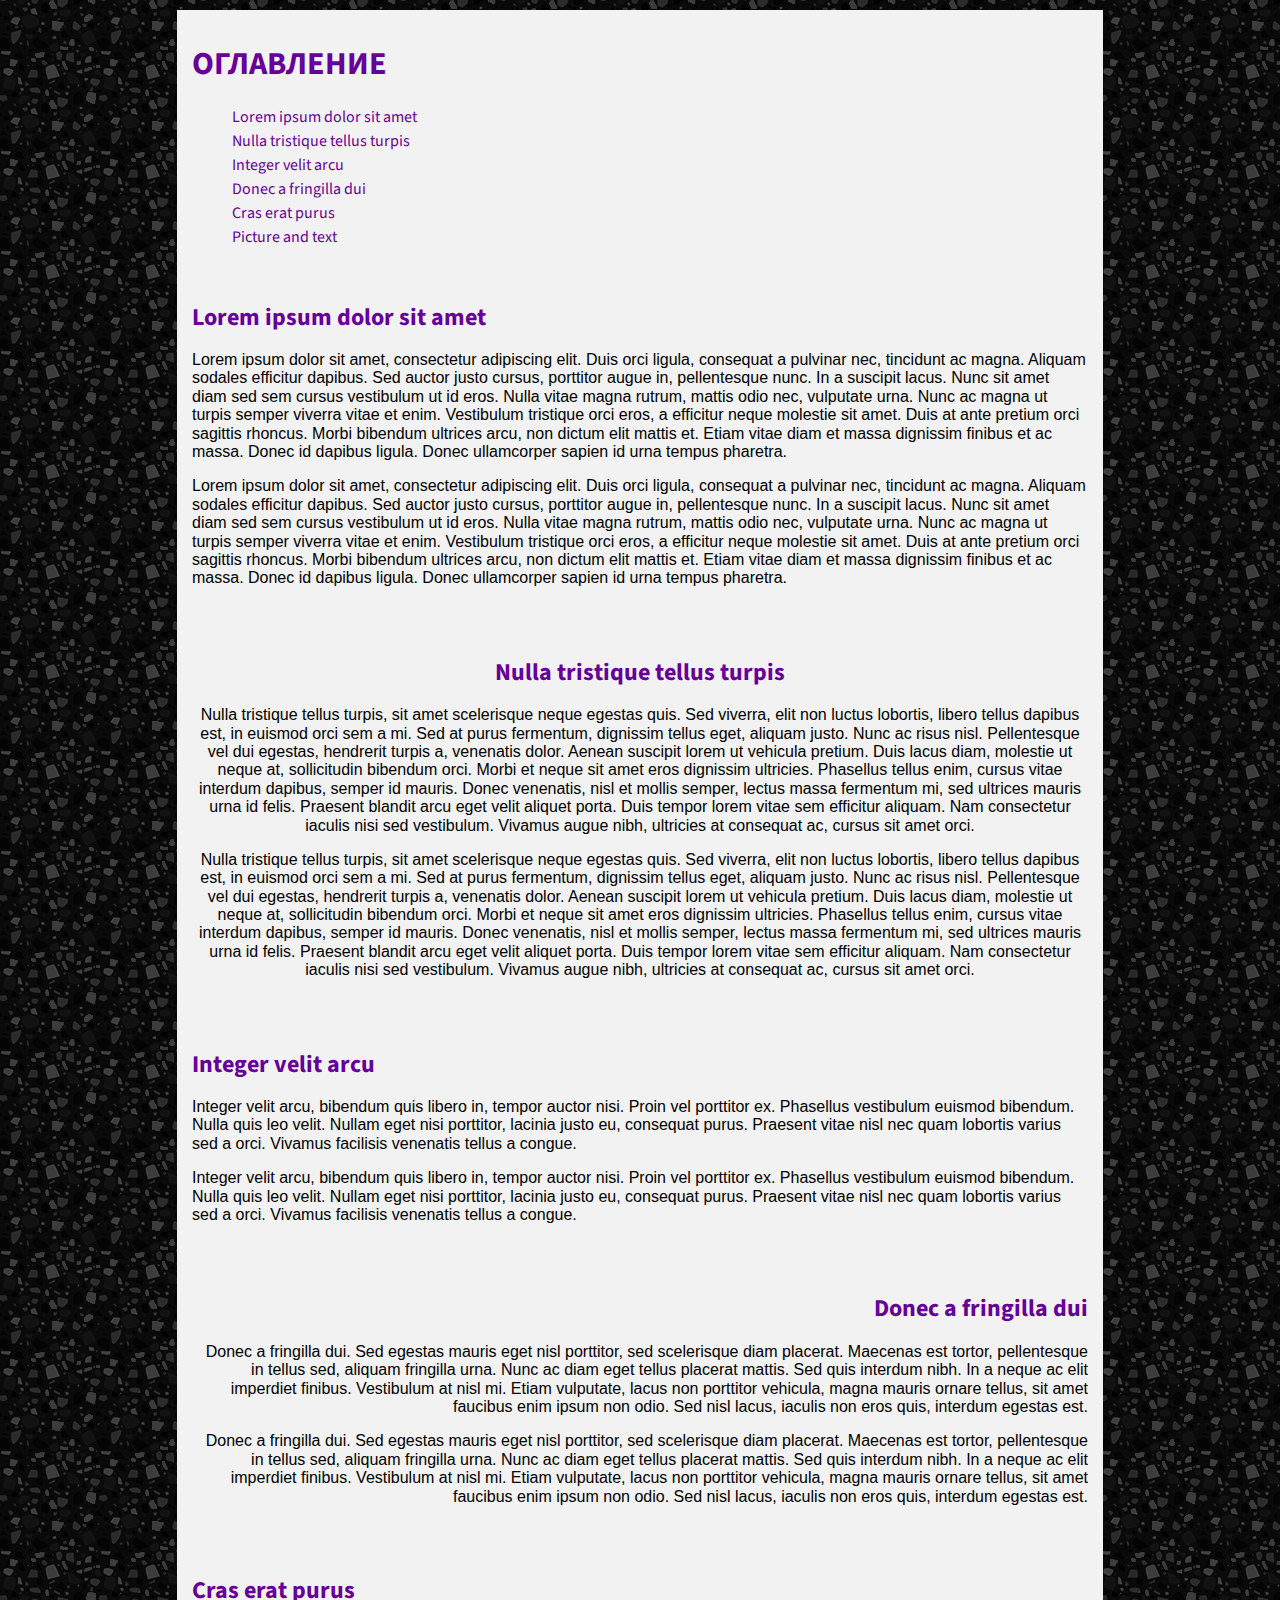
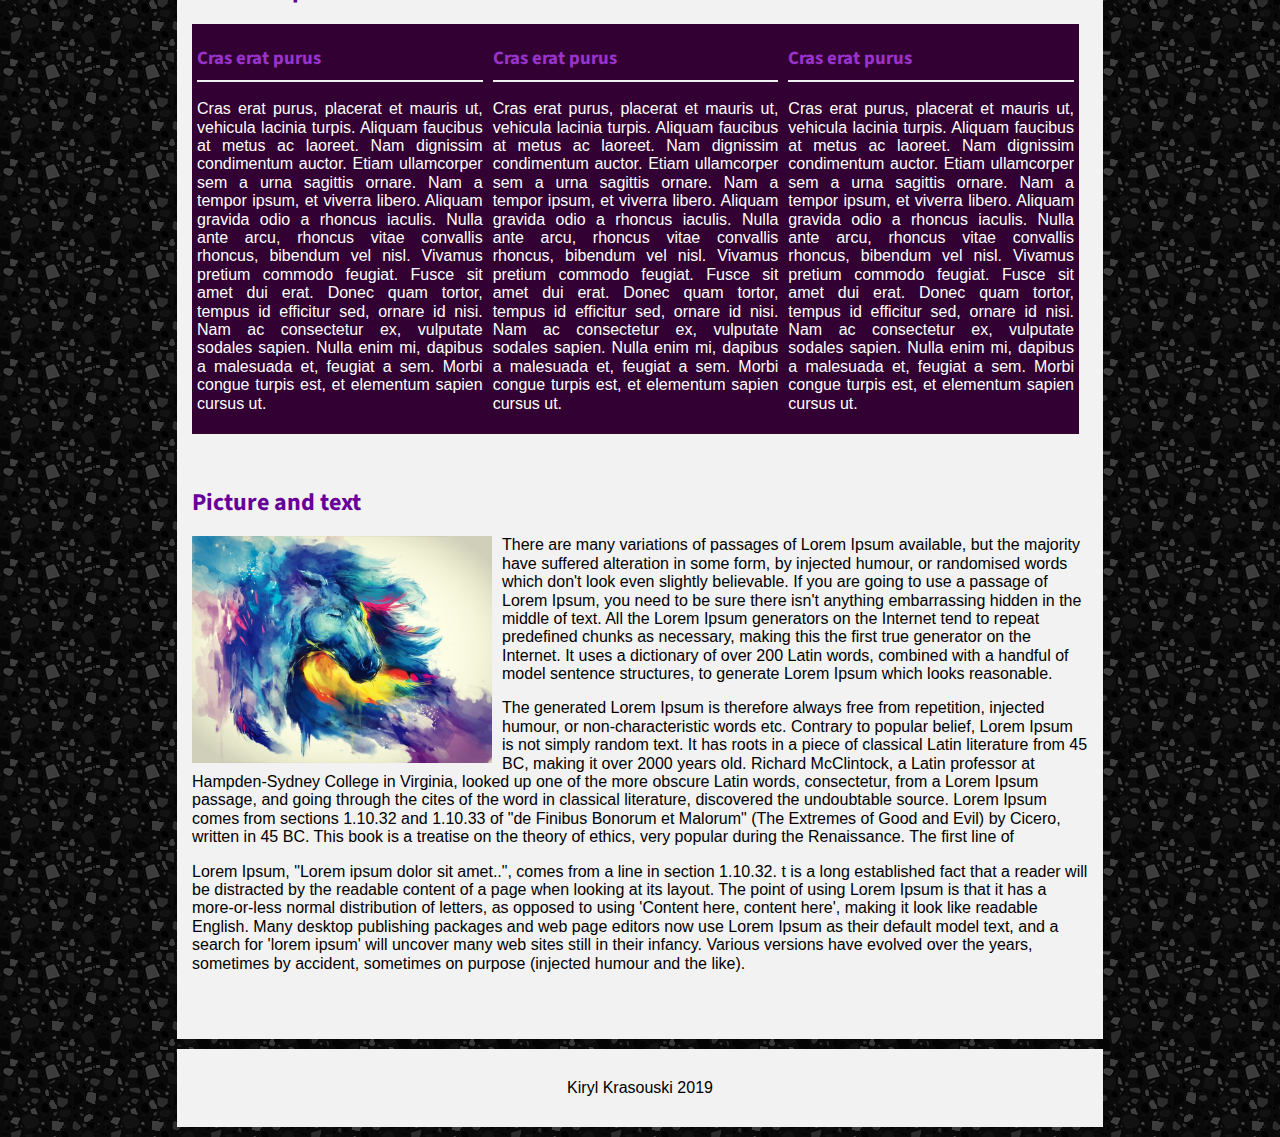
<file: index.html>
<!DOCTYPE html>
<html>
    <head>
        <title>Домшнее задание Epam</title>
        <meta name="description" content="Домшанее задание с якорями">
        <link rel="stylesheet" href="css/style.css">
          <link rel="stylesheet" href="css/normalize.css">
          <link href="https://fonts.googleapis.com/css?family=Source+Sans+Pro" rel="stylesheet">
    </head>
    <body>
      <div class="container">
       <header>
           <h1>Оглавление</h1>
           <nav>
               <ul>
                    <li><a href="#lorem">Lorem ipsum dolor sit amet</a></li>
                    <li><a href="#nulla">Nulla tristique tellus turpis</a></li>
                    <li><a href="#integer">Integer velit arcu</a></li>
                    <li><a href="#donec">Donec a fringilla dui</a></li>
                    <li><a href="#cras">Cras erat purus</a></li> 
                    <li><a href="#picandtext">Picture and text </a></li>
                   
               </ul>
           </nav>
       </header>
       <main>
       <section id="lorem">
    <h2>Lorem ipsum dolor sit amet</h2>     
<p>Lorem ipsum dolor sit amet, consectetur adipiscing elit. Duis orci ligula, consequat a pulvinar nec, tincidunt ac magna. Aliquam sodales efficitur dapibus. Sed auctor justo cursus, porttitor augue in, pellentesque nunc. In a suscipit lacus. Nunc sit amet diam sed sem cursus vestibulum ut id eros. Nulla vitae magna rutrum, mattis odio nec, vulputate urna. Nunc ac magna ut turpis semper viverra vitae et enim. Vestibulum tristique orci eros, a efficitur neque molestie sit amet. Duis at ante pretium orci sagittis rhoncus. Morbi bibendum ultrices arcu, non dictum elit mattis et. Etiam vitae diam et massa dignissim finibus et ac massa. Donec id dapibus ligula. Donec ullamcorper sapien id urna tempus pharetra.</p>
<p>Lorem ipsum dolor sit amet, consectetur adipiscing elit. Duis orci ligula, consequat a pulvinar nec, tincidunt ac magna. Aliquam sodales efficitur dapibus. Sed auctor justo cursus, porttitor augue in, pellentesque nunc. In a suscipit lacus. Nunc sit amet diam sed sem cursus vestibulum ut id eros. Nulla vitae magna rutrum, mattis odio nec, vulputate urna. Nunc ac magna ut turpis semper viverra vitae et enim. Vestibulum tristique orci eros, a efficitur neque molestie sit amet. Duis at ante pretium orci sagittis rhoncus. Morbi bibendum ultrices arcu, non dictum elit mattis et. Etiam vitae diam et massa dignissim finibus et ac massa. Donec id dapibus ligula. Donec ullamcorper sapien id urna tempus pharetra.</p>     
     
      </section>
     <section id="nulla" class="center"class="center">
    <h2>Nulla tristique tellus turpis</h2>
<p>Nulla tristique tellus turpis, sit amet scelerisque neque egestas quis. Sed viverra, elit non luctus lobortis, libero tellus dapibus est, in euismod orci sem a mi. Sed at purus fermentum, dignissim tellus eget, aliquam justo. Nunc ac risus nisl. Pellentesque vel dui egestas, hendrerit turpis a, venenatis dolor. Aenean suscipit lorem ut vehicula pretium. Duis lacus diam, molestie ut neque at, sollicitudin bibendum orci. Morbi et neque sit amet eros dignissim ultricies. Phasellus tellus enim, cursus vitae interdum dapibus, semper id mauris. Donec venenatis, nisl et mollis semper, lectus massa fermentum mi, sed ultrices mauris urna id felis. Praesent blandit arcu eget velit aliquet porta. Duis tempor lorem vitae sem efficitur aliquam. Nam consectetur iaculis nisi sed vestibulum. Vivamus augue nibh, ultricies at consequat ac, cursus sit amet orci.</p>
<p>Nulla tristique tellus turpis, sit amet scelerisque neque egestas quis. Sed viverra, elit non luctus lobortis, libero tellus dapibus est, in euismod orci sem a mi. Sed at purus fermentum, dignissim tellus eget, aliquam justo. Nunc ac risus nisl. Pellentesque vel dui egestas, hendrerit turpis a, venenatis dolor. Aenean suscipit lorem ut vehicula pretium. Duis lacus diam, molestie ut neque at, sollicitudin bibendum orci. Morbi et neque sit amet eros dignissim ultricies. Phasellus tellus enim, cursus vitae interdum dapibus, semper id mauris. Donec venenatis, nisl et mollis semper, lectus massa fermentum mi, sed ultrices mauris urna id felis. Praesent blandit arcu eget velit aliquet porta. Duis tempor lorem vitae sem efficitur aliquam. Nam consectetur iaculis nisi sed vestibulum. Vivamus augue nibh, ultricies at consequat ac, cursus sit amet orci.</p>
     </section>
     <section id="integer" >
    <h2>Integer velit arcu</h2>
<p>Integer velit arcu, bibendum quis libero in, tempor auctor nisi. Proin vel porttitor ex. Phasellus vestibulum euismod bibendum. Nulla quis leo velit. Nullam eget nisi porttitor, lacinia justo eu, consequat purus. Praesent vitae nisl nec quam lobortis varius sed a orci. Vivamus facilisis venenatis tellus a congue.</p>
<p>Integer velit arcu, bibendum quis libero in, tempor auctor nisi. Proin vel porttitor ex. Phasellus vestibulum euismod bibendum. Nulla quis leo velit. Nullam eget nisi porttitor, lacinia justo eu, consequat purus. Praesent vitae nisl nec quam lobortis varius sed a orci. Vivamus facilisis venenatis tellus a congue.</p>
     </section>
     <section id="donec" class="right">
    <h2>Donec a fringilla dui</h2>
<p>Donec a fringilla dui. Sed egestas mauris eget nisl porttitor, sed scelerisque diam placerat. Maecenas est tortor, pellentesque in tellus sed, aliquam fringilla urna. Nunc ac diam eget tellus placerat mattis. Sed quis interdum nibh. In a neque ac elit imperdiet finibus. Vestibulum at nisl mi. Etiam vulputate, lacus non porttitor vehicula, magna mauris ornare tellus, sit amet faucibus enim ipsum non odio. Sed nisl lacus, iaculis non eros quis, interdum egestas est.</p>
<p>Donec a fringilla dui. Sed egestas mauris eget nisl porttitor, sed scelerisque diam placerat. Maecenas est tortor, pellentesque in tellus sed, aliquam fringilla urna. Nunc ac diam eget tellus placerat mattis. Sed quis interdum nibh. In a neque ac elit imperdiet finibus. Vestibulum at nisl mi. Etiam vulputate, lacus non porttitor vehicula, magna mauris ornare tellus, sit amet faucibus enim ipsum non odio. Sed nisl lacus, iaculis non eros quis, interdum egestas est.</p>
     </section>
     <section id="cras">
    <h2>Cras erat purus</h2>
<div class="blocks">
<h3>Cras erat purus</h3>
<p>Cras erat purus, placerat et mauris ut, vehicula lacinia turpis. Aliquam faucibus at metus ac laoreet. Nam dignissim condimentum auctor. Etiam ullamcorper sem a urna sagittis ornare. Nam a tempor ipsum, et viverra libero. Aliquam gravida odio a rhoncus iaculis. Nulla ante arcu, rhoncus vitae convallis rhoncus, bibendum vel nisl. Vivamus pretium commodo feugiat. Fusce sit amet dui erat. Donec quam tortor, tempus id efficitur sed, ornare id nisi. Nam ac consectetur ex, vulputate sodales sapien. Nulla enim mi, dapibus a malesuada et, feugiat a sem. Morbi congue turpis est, et elementum sapien cursus ut.</p>
</div>
<div class="blocks">
<h3>Cras erat purus</h3>
<p>Cras erat purus, placerat et mauris ut, vehicula lacinia turpis. Aliquam faucibus at metus ac laoreet. Nam dignissim condimentum auctor. Etiam ullamcorper sem a urna sagittis ornare. Nam a tempor ipsum, et viverra libero. Aliquam gravida odio a rhoncus iaculis. Nulla ante arcu, rhoncus vitae convallis rhoncus, bibendum vel nisl. Vivamus pretium commodo feugiat. Fusce sit amet dui erat. Donec quam tortor, tempus id efficitur sed, ornare id nisi. Nam ac consectetur ex, vulputate sodales sapien. Nulla enim mi, dapibus a malesuada et, feugiat a sem. Morbi congue turpis est, et elementum sapien cursus ut.</p>
</div>
<div class="blocks">
<h3>Cras erat purus</h3>
<p>Cras erat purus, placerat et mauris ut, vehicula lacinia turpis. Aliquam faucibus at metus ac laoreet. Nam dignissim condimentum auctor. Etiam ullamcorper sem a urna sagittis ornare. Nam a tempor ipsum, et viverra libero. Aliquam gravida odio a rhoncus iaculis. Nulla ante arcu, rhoncus vitae convallis rhoncus, bibendum vel nisl. Vivamus pretium commodo feugiat. Fusce sit amet dui erat. Donec quam tortor, tempus id efficitur sed, ornare id nisi. Nam ac consectetur ex, vulputate sodales sapien. Nulla enim mi, dapibus a malesuada et, feugiat a sem. Morbi congue turpis est, et elementum sapien cursus ut.</p>
</div>
     </section>
<section id="picandtext">
      <h2>Picture and text</h2>
      <img src="img/picture.jpg" alt="colored horse">
<p>There are many variations of passages of Lorem Ipsum available, but the majority have suffered alteration in some form, by injected humour, or randomised words which don't look even slightly believable. If you are going to use a passage of Lorem Ipsum, you need to be sure there isn't anything embarrassing hidden in the middle of text. All the Lorem Ipsum generators on the Internet tend to repeat predefined chunks as necessary, making this the first true generator on the Internet. It uses a dictionary of over 200 Latin words, combined with a handful of model sentence structures, to generate Lorem Ipsum which looks reasonable.</p>
<p> The generated Lorem Ipsum is therefore always free from repetition, injected humour, or non-characteristic words etc. Contrary to popular belief, Lorem Ipsum is not simply random text. It has roots in a piece of classical Latin literature from 45 BC, making it over 2000 years old. Richard McClintock, a Latin professor at Hampden-Sydney College in Virginia, looked up one of the more obscure Latin words, consectetur, from a Lorem Ipsum passage, and going through the cites of the word in classical literature, discovered the undoubtable source. Lorem Ipsum comes from sections 1.10.32 and 1.10.33 of "de Finibus Bonorum et Malorum" (The Extremes of Good and Evil) by Cicero, written in 45 BC. This book is a treatise on the theory of ethics, very popular during the Renaissance. The first line of <p>Lorem Ipsum, "Lorem ipsum dolor sit amet..", comes from a line in section 1.10.32.
t is a long established fact that a reader will be distracted by the readable content of a page when looking at its layout. The point of using Lorem Ipsum is that it has a more-or-less normal distribution of letters, as opposed to using 'Content here, content here', making it look like readable English. Many desktop publishing packages and web page editors now use Lorem Ipsum as their default model text, and a search for 'lorem ipsum' will uncover many web sites still in their infancy. Various versions have evolved over the years, sometimes by accident, sometimes on purpose (injected humour and the like).</p>
</section>
       </main>
        </div>
        <div class="container">
       <footer>
           <div class="copyright">Kiryl Krasouski 2019</div>
       </footer>
       </div>
    </body>
</html>
</file>
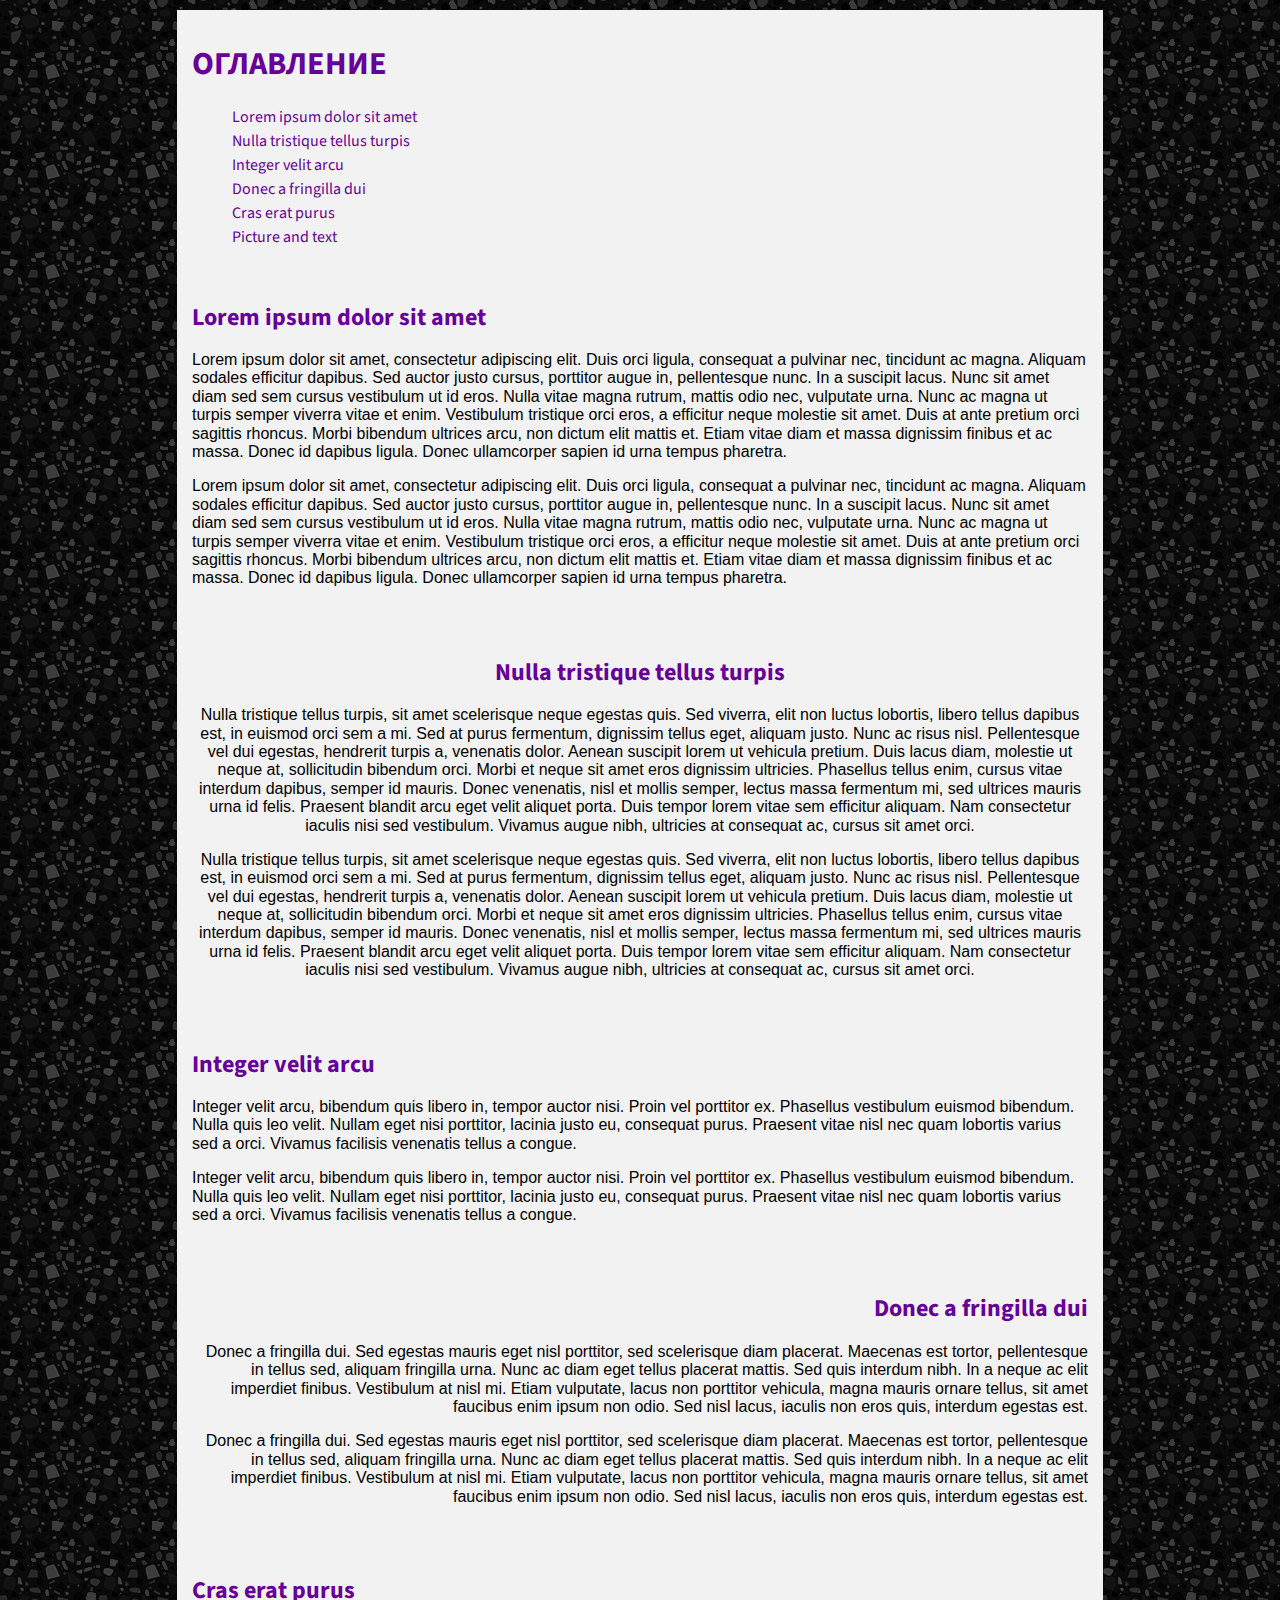
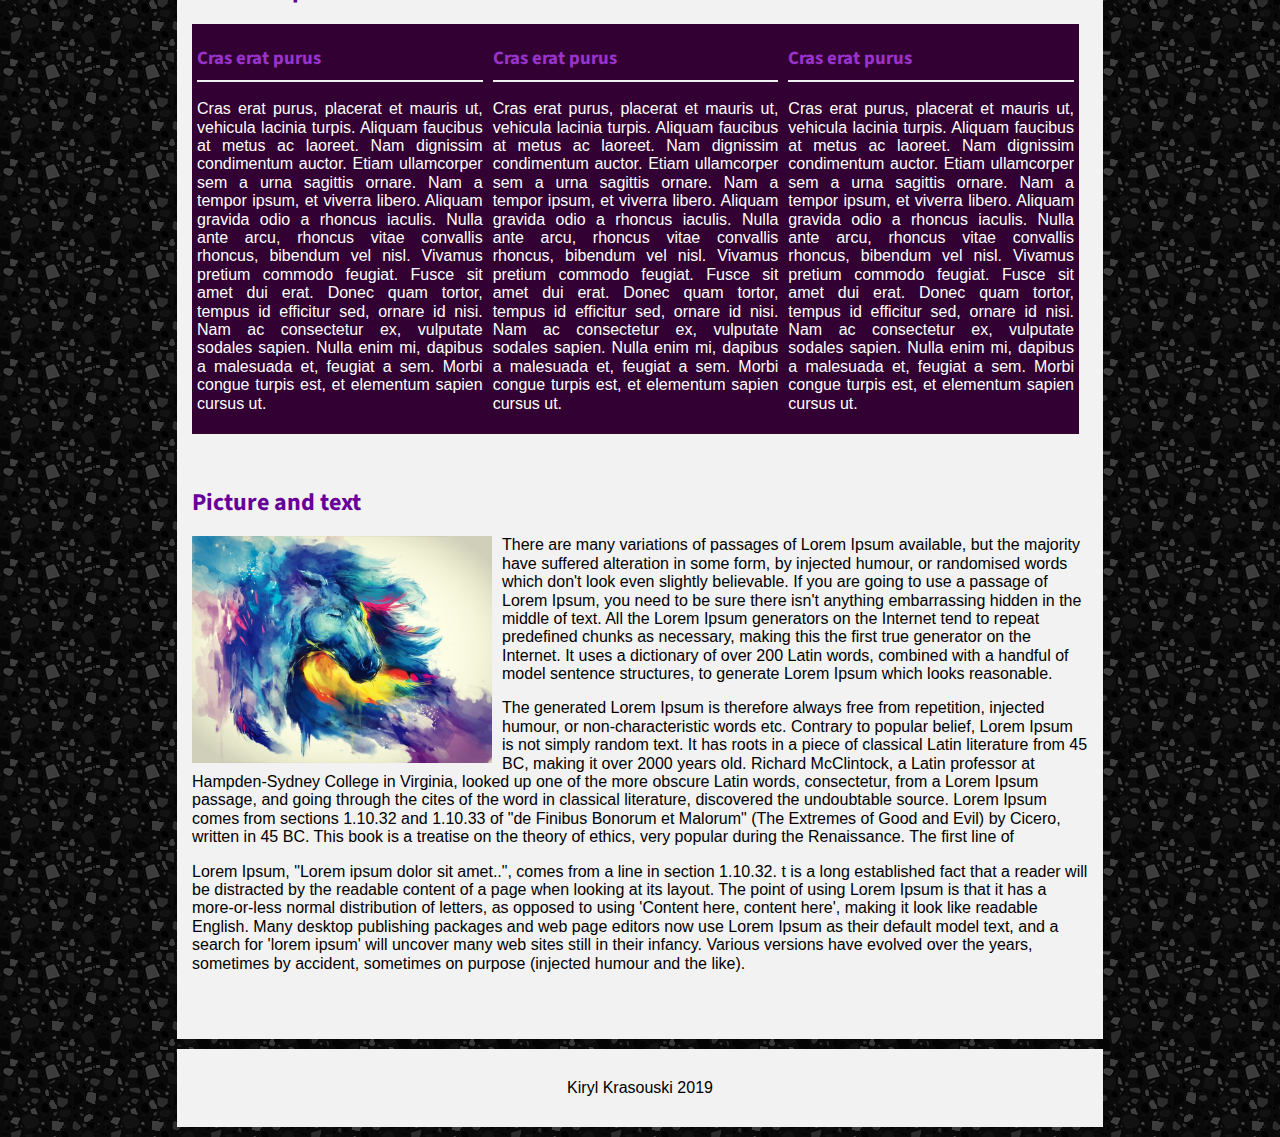
<file: task1/index.html>
<!DOCTYPE html>
<html>
<head>
    <title>Домшнее задание Epam</title>
    <meta name="description" content="Домшанее задание с якорями">
    <link rel="stylesheet" href="css/style.css">
    <link rel="stylesheet" href="css/normalize.css">
    <link href="https://fonts.googleapis.com/css?family=Source+Sans+Pro" rel="stylesheet">
</head>
<body>
    <div class="container">
        <header>
            <h1>Оглавление</h1>
            <nav>
                <ul>
                    <li><a href="#lorem">Lorem ipsum dolor sit amet</a></li>
                    <li><a href="#nulla">Nulla tristique tellus turpis</a></li>
                    <li><a href="#integer">Integer velit arcu</a></li>
                    <li><a href="#donec">Donec a fringilla dui</a></li>
                    <li><a href="#cras">Cras erat purus</a></li>
                    <li><a href="#picandtext">Picture and text </a></li>
                </ul>
            </nav>
        </header>
        <main>
            <section id="lorem">
                <h2>Lorem ipsum dolor sit amet</h2>
                <p>Lorem ipsum dolor sit amet, consectetur adipiscing elit. Duis orci ligula, consequat a pulvinar nec, tincidunt ac magna. Aliquam sodales efficitur dapibus. Sed auctor justo cursus, porttitor augue in, pellentesque nunc. In a suscipit lacus. Nunc sit amet diam sed sem cursus vestibulum ut id eros. Nulla vitae magna rutrum, mattis odio nec, vulputate urna. Nunc ac magna ut turpis semper viverra vitae et enim. Vestibulum tristique orci eros, a efficitur neque molestie sit amet. Duis at ante pretium orci sagittis rhoncus. Morbi bibendum ultrices arcu, non dictum elit mattis et. Etiam vitae diam et massa dignissim finibus et ac massa. Donec id dapibus ligula. Donec ullamcorper sapien id urna tempus pharetra.</p>
                <p>Lorem ipsum dolor sit amet, consectetur adipiscing elit. Duis orci ligula, consequat a pulvinar nec, tincidunt ac magna. Aliquam sodales efficitur dapibus. Sed auctor justo cursus, porttitor augue in, pellentesque nunc. In a suscipit lacus. Nunc sit amet diam sed sem cursus vestibulum ut id eros. Nulla vitae magna rutrum, mattis odio nec, vulputate urna. Nunc ac magna ut turpis semper viverra vitae et enim. Vestibulum tristique orci eros, a efficitur neque molestie sit amet. Duis at ante pretium orci sagittis rhoncus. Morbi bibendum ultrices arcu, non dictum elit mattis et. Etiam vitae diam et massa dignissim finibus et ac massa. Donec id dapibus ligula. Donec ullamcorper sapien id urna tempus pharetra.</p>
            </section>
            <section id="nulla" class="center" class="center">
                <h2>Nulla tristique tellus turpis</h2>
                <p>Nulla tristique tellus turpis, sit amet scelerisque neque egestas quis. Sed viverra, elit non luctus lobortis, libero tellus dapibus est, in euismod orci sem a mi. Sed at purus fermentum, dignissim tellus eget, aliquam justo. Nunc ac risus nisl. Pellentesque vel dui egestas, hendrerit turpis a, venenatis dolor. Aenean suscipit lorem ut vehicula pretium. Duis lacus diam, molestie ut neque at, sollicitudin bibendum orci. Morbi et neque sit amet eros dignissim ultricies. Phasellus tellus enim, cursus vitae interdum dapibus, semper id mauris. Donec venenatis, nisl et mollis semper, lectus massa fermentum mi, sed ultrices mauris urna id felis. Praesent blandit arcu eget velit aliquet porta. Duis tempor lorem vitae sem efficitur aliquam. Nam consectetur iaculis nisi sed vestibulum. Vivamus augue nibh, ultricies at consequat ac, cursus sit amet orci.</p>
                <p>Nulla tristique tellus turpis, sit amet scelerisque neque egestas quis. Sed viverra, elit non luctus lobortis, libero tellus dapibus est, in euismod orci sem a mi. Sed at purus fermentum, dignissim tellus eget, aliquam justo. Nunc ac risus nisl. Pellentesque vel dui egestas, hendrerit turpis a, venenatis dolor. Aenean suscipit lorem ut vehicula pretium. Duis lacus diam, molestie ut neque at, sollicitudin bibendum orci. Morbi et neque sit amet eros dignissim ultricies. Phasellus tellus enim, cursus vitae interdum dapibus, semper id mauris. Donec venenatis, nisl et mollis semper, lectus massa fermentum mi, sed ultrices mauris urna id felis. Praesent blandit arcu eget velit aliquet porta. Duis tempor lorem vitae sem efficitur aliquam. Nam consectetur iaculis nisi sed vestibulum. Vivamus augue nibh, ultricies at consequat ac, cursus sit amet orci.</p>
            </section>
            <section id="integer">
                <h2>Integer velit arcu</h2>
                <p>Integer velit arcu, bibendum quis libero in, tempor auctor nisi. Proin vel porttitor ex. Phasellus vestibulum euismod bibendum. Nulla quis leo velit. Nullam eget nisi porttitor, lacinia justo eu, consequat purus. Praesent vitae nisl nec quam lobortis varius sed a orci. Vivamus facilisis venenatis tellus a congue.</p>
                <p>Integer velit arcu, bibendum quis libero in, tempor auctor nisi. Proin vel porttitor ex. Phasellus vestibulum euismod bibendum. Nulla quis leo velit. Nullam eget nisi porttitor, lacinia justo eu, consequat purus. Praesent vitae nisl nec quam lobortis varius sed a orci. Vivamus facilisis venenatis tellus a congue.</p>
            </section>
            <section id="donec" class="right">
                <h2>Donec a fringilla dui</h2>
                <p>Donec a fringilla dui. Sed egestas mauris eget nisl porttitor, sed scelerisque diam placerat. Maecenas est tortor, pellentesque in tellus sed, aliquam fringilla urna. Nunc ac diam eget tellus placerat mattis. Sed quis interdum nibh. In a neque ac elit imperdiet finibus. Vestibulum at nisl mi. Etiam vulputate, lacus non porttitor vehicula, magna mauris ornare tellus, sit amet faucibus enim ipsum non odio. Sed nisl lacus, iaculis non eros quis, interdum egestas est.</p>
                <p>Donec a fringilla dui. Sed egestas mauris eget nisl porttitor, sed scelerisque diam placerat. Maecenas est tortor, pellentesque in tellus sed, aliquam fringilla urna. Nunc ac diam eget tellus placerat mattis. Sed quis interdum nibh. In a neque ac elit imperdiet finibus. Vestibulum at nisl mi. Etiam vulputate, lacus non porttitor vehicula, magna mauris ornare tellus, sit amet faucibus enim ipsum non odio. Sed nisl lacus, iaculis non eros quis, interdum egestas est.</p>
            </section>
            <section id="cras">
                <h2>Cras erat purus</h2>
                <div class="blocks">
                    <h3>Cras erat purus</h3>
                    <p>Cras erat purus, placerat et mauris ut, vehicula lacinia turpis. Aliquam faucibus at metus ac laoreet. Nam dignissim condimentum auctor. Etiam ullamcorper sem a urna sagittis ornare. Nam a tempor ipsum, et viverra libero. Aliquam gravida odio a rhoncus iaculis. Nulla ante arcu, rhoncus vitae convallis rhoncus, bibendum vel nisl. Vivamus pretium commodo feugiat. Fusce sit amet dui erat. Donec quam tortor, tempus id efficitur sed, ornare id nisi. Nam ac consectetur ex, vulputate sodales sapien. Nulla enim mi, dapibus a malesuada et, feugiat a sem. Morbi congue turpis est, et elementum sapien cursus ut.</p>
                </div>
                <div class="blocks">
                    <h3>Cras erat purus</h3>
                    <p>Cras erat purus, placerat et mauris ut, vehicula lacinia turpis. Aliquam faucibus at metus ac laoreet. Nam dignissim condimentum auctor. Etiam ullamcorper sem a urna sagittis ornare. Nam a tempor ipsum, et viverra libero. Aliquam gravida odio a rhoncus iaculis. Nulla ante arcu, rhoncus vitae convallis rhoncus, bibendum vel nisl. Vivamus pretium commodo feugiat. Fusce sit amet dui erat. Donec quam tortor, tempus id efficitur sed, ornare id nisi. Nam ac consectetur ex, vulputate sodales sapien. Nulla enim mi, dapibus a malesuada et, feugiat a sem. Morbi congue turpis est, et elementum sapien cursus ut.</p>
                </div>
                <div class="blocks">
                    <h3>Cras erat purus</h3>
                    <p>Cras erat purus, placerat et mauris ut, vehicula lacinia turpis. Aliquam faucibus at metus ac laoreet. Nam dignissim condimentum auctor. Etiam ullamcorper sem a urna sagittis ornare. Nam a tempor ipsum, et viverra libero. Aliquam gravida odio a rhoncus iaculis. Nulla ante arcu, rhoncus vitae convallis rhoncus, bibendum vel nisl. Vivamus pretium commodo feugiat. Fusce sit amet dui erat. Donec quam tortor, tempus id efficitur sed, ornare id nisi. Nam ac consectetur ex, vulputate sodales sapien. Nulla enim mi, dapibus a malesuada et, feugiat a sem. Morbi congue turpis est, et elementum sapien cursus ut.</p>
                </div>
            </section>
            <section id="picandtext">
                <h2>Picture and text</h2>
                <img src="img/picture.jpg" alt="colored horse">
                <p>There are many variations of passages of Lorem Ipsum available, but the majority have suffered alteration in some form, by injected humour, or randomised words which don't look even slightly believable. If you are going to use a passage of Lorem Ipsum, you need to be sure there isn't anything embarrassing hidden in the middle of text. All the Lorem Ipsum generators on the Internet tend to repeat predefined chunks as necessary, making this the first true generator on the Internet. It uses a dictionary of over 200 Latin words, combined with a handful of model sentence structures, to generate Lorem Ipsum which looks reasonable.</p>
                <p> The generated Lorem Ipsum is therefore always free from repetition, injected humour, or non-characteristic words etc. Contrary to popular belief, Lorem Ipsum is not simply random text. It has roots in a piece of classical Latin literature from 45 BC, making it over 2000 years old. Richard McClintock, a Latin professor at Hampden-Sydney College in Virginia, looked up one of the more obscure Latin words, consectetur, from a Lorem Ipsum passage, and going through the cites of the word in classical literature, discovered the undoubtable source. Lorem Ipsum comes from sections 1.10.32 and 1.10.33 of "de Finibus Bonorum et Malorum" (The Extremes of Good and Evil) by Cicero, written in 45 BC. This book is a treatise on the theory of ethics, very popular during the Renaissance. The first line of
                <p>Lorem Ipsum, "Lorem ipsum dolor sit amet..", comes from a line in section 1.10.32. t is a long established fact that a reader will be distracted by the readable content of a page when looking at its layout. The point of using Lorem Ipsum is that it has a more-or-less normal distribution of letters, as opposed to using 'Content here, content here', making it look like readable English. Many desktop publishing packages and web page editors now use Lorem Ipsum as their default model text, and a search for 'lorem ipsum' will uncover many web sites still in their infancy. Various versions have evolved over the years, sometimes by accident, sometimes on purpose (injected humour and the like).</p>
            </section>
        </main>
    </div>
    <div class="container">
        <footer>
            <div class="copyright">Kiryl Krasouski 2019</div>
        </footer>
    </div>
</body>
</html>
</file>
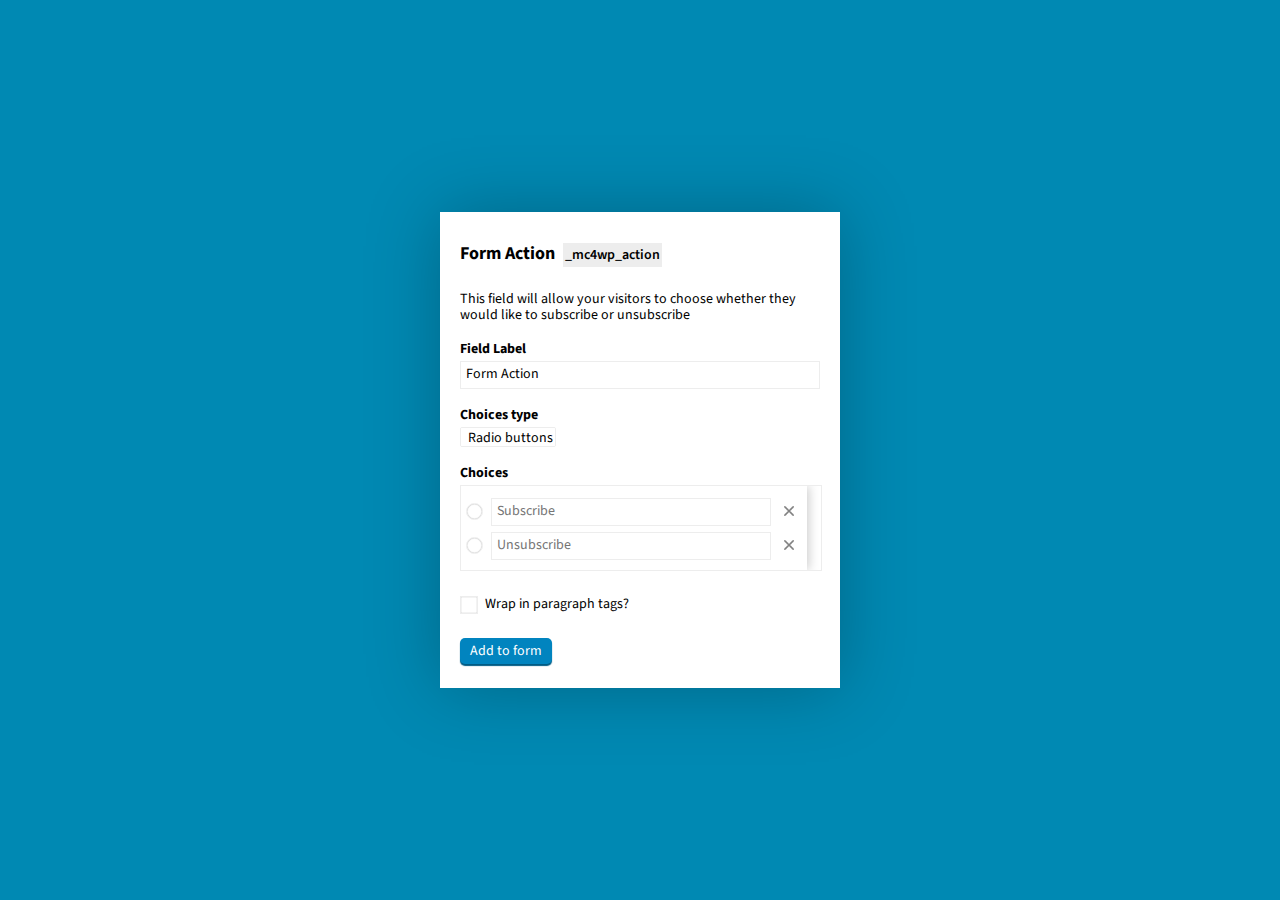
<file: task2/index.html>
<html>
<head>
    <title>Домшнее задание Epam - №2 Форма</title>
    <meta name="description" content="Домашнее задание с формой">
    <meta charset="utf-8">
    <link rel="stylesheet" href="css/normalize.css">
    <link rel="stylesheet" href="css/style.css">
    <link href="https://fonts.googleapis.com/css?family=Source+Sans+Pro" rel="stylesheet">
</head>
<body>
    <div class="container">
        <div class="form-wrap">
            <h1 class="formtitle">Form Action</h1> <span class="mc4wp">_mc4wp_action</span>
            <p>This field will allow your visitors to choose whether they would like to subscribe or unsubscribe</p>
            <form action="send.php">
                <h2 class="hlabel">Field Label</h2>
                <input type="text" required placeholder="Form Action" value="Form Action" class="action inputheight focused">
                <h2 class="hlabel">Choices type</h2>
                <select size="2" class="selectypebutton focused">
                   <option class="default-option">Radio buttons</option>
                    <option class="variety">Type 1</option>
                    <option class="variety">Type 2</option>
                    <option class="variety">Type 3</option>
                    <option class="variety">Type 4</option>
                </select>
                        <h2 class="hlabel">Choices</h2>
                        <div class="choiceoutline">
                            <div class="choicecontainer">
                                <div class="choice">
                                    <input type="radio" id="firstradio" name="Subscribe-UnSubscribe" class="choiceinput">
                                    <label for="firstradio" class="labels">
                                        <input type="text" required placeholder="Subscribe" class="inputtext inputheight focused">
                                    </label>
                                    <input type="reset" name="UnSubscribe" class="resetbutton" title="Background Image">
                                </div>
                                <div class="choice">
                                    <input type="radio" id="secondradio" name="Subscribe-UnSubscribe" class="choiceinput">
                                    <label for="secondradio" class="labels">
                                        <input type="text" required placeholder="Unsubscribe" class="inputtext inputheight focused">
                                    </label>
                                    <input type="reset" name="UnSubscribe" class="resetbutton">
                                </div>
                            </div>
                        </div>
                        <div class="checkbox">
                            <input type="checkbox" id="checkbox_wrap" class="incheck" name="Subscribe-UnSubscribe">
                            <label for="checkbox_wrap" class="checkbox_wraper">
                                <div class="wrapin">Wrap in paragraph tags?</div>
                            </label>
                        </div>
                        <label class="button">
                            <button type="submit" class="addbuttom">Add to form</button>
                        </label>
            </form>
        </div>
    </div>
</body>
</html>
</file>
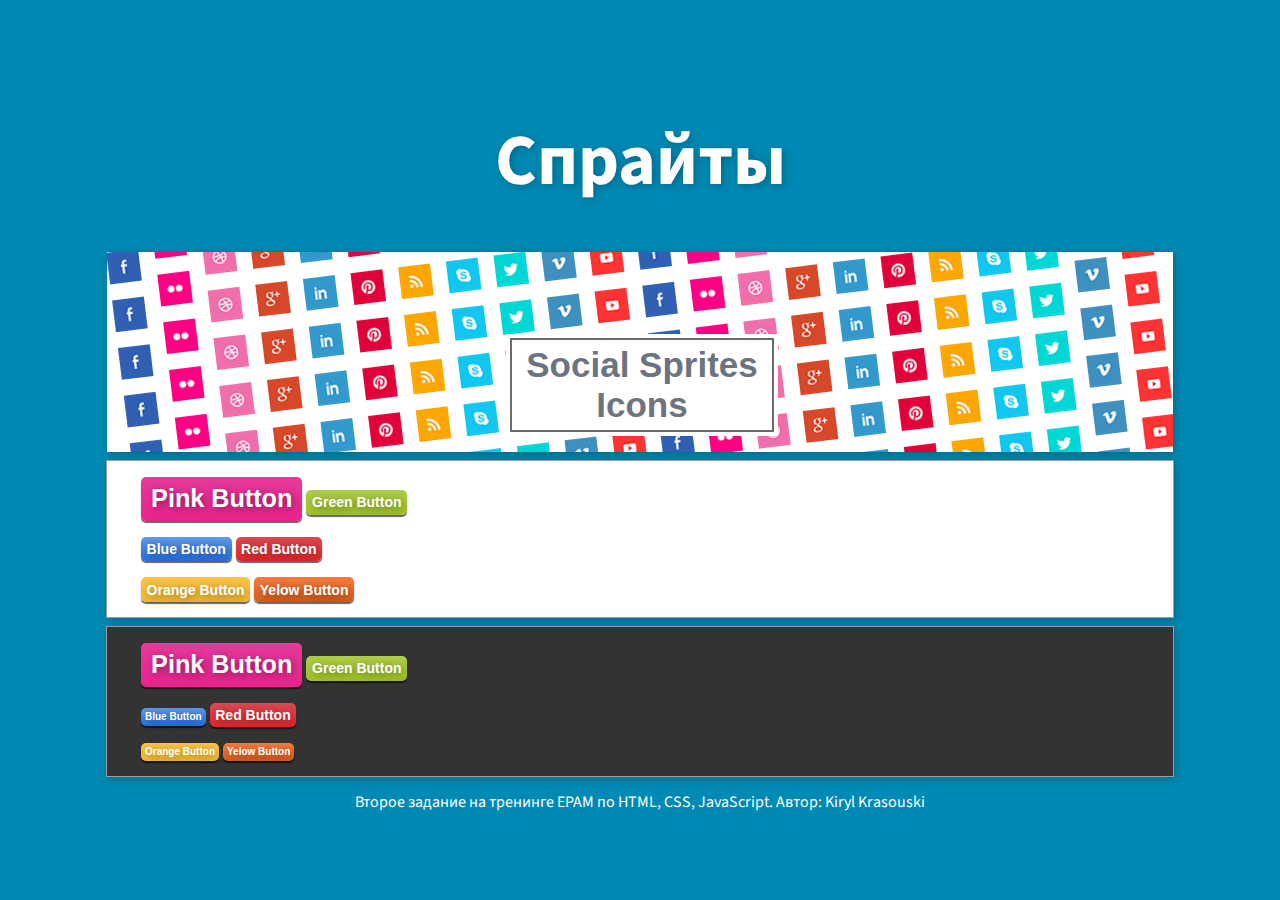
<file: task2/sprites.html>
<html>
<head>
    <title>Домшнее задание Epam - №2.2 Спрайты</title>
    <meta name="description" content="Домашнее задание спрайты">
    <meta charset="utf-8">
    <link rel="stylesheet" href="css/normalize.css">
    <link rel="stylesheet" href="css/style-sprites.css">
    <link href="font/MISTRAL.woff" rel="stylesheet">
    <link href="https://fonts.googleapis.com/css?family=Source+Sans+Pro" rel="stylesheet">
</head>
<body>
    <div class="container">
        <h1 class="htitle">Спрайты</h1>
        <div class="rotator">
            <div class="layer">
                <h2 class="blocktitle">Social Sprites Icons</h2>
            </div>
            <div class="grid">
                <a href="" class="facebook one sprite"></a>
                <a href="" class="point two sprite"></a>
                <a href="" class="world sprite"></a>
                <a href="" class="gplus sprite"></a>
                <a href="" class="in sprite"></a>
                <a href="" class="pinterest sprite"></a>
                <a href="" class="rss sprite"></a>
                <a href="" class="skype sprite"></a>
                <a href="" class="twitter sprite"></a>
                <a href="" class="vimeo sprite"></a>
                <a href="" class="youtube sprite"></a>
                <a href="" class="facebook sprite"></a>
                <a href="" class="point sprite"></a>
                <a href="" class="world sprite"></a>
                <a href="" class="gplus sprite"></a>
                <a href="" class="in sprite"></a>
                <a href="" class="pinterest sprite"></a>
                <a href="" class="rss sprite"></a>
                <a href="" class="skype sprite"></a>
                <a href="" class="twitter sprite"></a>
                <a href="" class="vimeo ten sprite"></a>
                <a href="" class="youtube elewen sprite"></a>
                <a href="" class="facebook one sprite"></a>
                <a href="" class="point two sprite"></a>
                <a href="" class="world sprite"></a>
                <a href="" class="gplus sprite"></a>
                <a href="" class="in sprite"></a>
                <a href="" class="pinterest sprite"></a>
                <a href="" class="rss sprite"></a>
                <a href="" class="skype sprite"></a>
                <a href="" class="twitter sprite"></a>
                <a href="" class="vimeo sprite"></a>
                <a href="" class="youtube sprite"></a>
                <a href="" class="facebook sprite"></a>
                <a href="" class="point sprite"></a>
                <a href="" class="world sprite"></a>
                <a href="" class="gplus sprite"></a>
                <a href="" class="in sprite"></a>
                <a href="" class="pinterest sprite"></a>
                <a href="" class="rss sprite"></a>
                <a href="" class="skype sprite"></a>
                <a href="" class="twitter sprite"></a>
                <a href="" class="vimeo ten sprite"></a>
                <a href="" class="youtube elewen sprite"></a>
                <a href="" class="facebook one sprite"></a>
                <a href="" class="point two sprite"></a>
                <a href="" class="world sprite"></a>
                <a href="" class="gplus sprite"></a>
                <a href="" class="in sprite"></a>
                <a href="" class="pinterest sprite"></a>
                <a href="" class="rss sprite"></a>
                <a href="" class="skype sprite"></a>
                <a href="" class="twitter sprite"></a>
                <a href="" class="vimeo sprite"></a>
                <a href="" class="youtube sprite"></a>
                <a href="" class="facebook sprite"></a>
                <a href="" class="point sprite"></a>
                <a href="" class="world sprite"></a>
                <a href="" class="gplus sprite"></a>
                <a href="" class="in sprite"></a>
                <a href="" class="pinterest sprite"></a>
                <a href="" class="rss sprite"></a>
                <a href="" class="skype sprite"></a>
                <a href="" class="twitter sprite"></a>
                <a href="" class="vimeo ten sprite"></a>
                <a href="" class="youtube elewen sprite"></a>
                <a href="" class="facebook one sprite"></a>
                <a href="" class="point two sprite"></a>
                <a href="" class="world sprite"></a>
                <a href="" class="gplus sprite"></a>
                <a href="" class="in sprite"></a>
                <a href="" class="pinterest sprite"></a>
                <a href="" class="rss sprite"></a>
                <a href="" class="skype sprite"></a>
                <a href="" class="twitter sprite"></a>
                <a href="" class="vimeo sprite"></a>
                <a href="" class="youtube sprite"></a>
                <a href="" class="facebook sprite"></a>
                <a href="" class="point sprite"></a>
                <a href="" class="world sprite"></a>
                <a href="" class="gplus sprite"></a>
                <a href="" class="in sprite"></a>
                <a href="" class="pinterest sprite"></a>
                <a href="" class="rss sprite"></a>
                <a href="" class="skype sprite"></a>
                <a href="" class="twitter sprite"></a>
                <a href="" class="vimeo ten sprite"></a>
                <a href="" class="youtube elewen sprite"></a>
                <a href="" class="facebook one sprite"></a>
                <a href="" class="point two sprite"></a>
                <a href="" class="world sprite"></a>
                <a href="" class="gplus sprite"></a>
                <a href="" class="in sprite"></a>
                <a href="" class="pinterest sprite"></a>
                <a href="" class="rss sprite"></a>
                <a href="" class="skype sprite"></a>
                <a href="" class="twitter sprite"></a>
                <a href="" class="vimeo sprite"></a>
                <a href="" class="youtube sprite"></a>
                <a href="" class="facebook sprite"></a>
                <a href="" class="point sprite"></a>
                <a href="" class="world sprite"></a>
                <a href="" class="gplus sprite"></a>
                <a href="" class="in sprite"></a>
                <a href="" class="pinterest sprite"></a>
                <a href="" class="rss sprite"></a>
                <a href="" class="skype sprite"></a>
                <a href="" class="twitter sprite"></a>
                <a href="" class="vimeo ten sprite"></a>
                <a href="" class="youtube elewen sprite"></a>
                <a href="" class="facebook one sprite"></a>
                <a href="" class="point two sprite"></a>
                <a href="" class="world sprite"></a>
                <a href="" class="gplus sprite"></a>
                <a href="" class="in sprite"></a>
                <a href="" class="pinterest sprite"></a>
                <a href="" class="rss sprite"></a>
                <a href="" class="skype sprite"></a>
                <a href="" class="twitter sprite"></a>
                <a href="" class="vimeo sprite"></a>
                <a href="" class="youtube sprite"></a>
                <a href="" class="facebook sprite"></a>
                <a href="" class="point sprite"></a>
                <a href="" class="world sprite"></a>
                <a href="" class="gplus sprite"></a>
                <a href="" class="in sprite"></a>
                <a href="" class="pinterest sprite"></a>
                <a href="" class="rss sprite"></a>
                <a href="" class="skype sprite"></a>
                <a href="" class="twitter sprite"></a>
                <a href="" class="vimeo ten sprite"></a>
                <a href="" class="youtube elewen sprite"></a>
                <a href="" class="facebook one sprite"></a>
                <a href="" class="point two sprite"></a>
                <a href="" class="world sprite"></a>
                <a href="" class="gplus sprite"></a>
                <a href="" class="in sprite"></a>
                <a href="" class="pinterest sprite"></a>
                <a href="" class="rss sprite"></a>
                <a href="" class="skype sprite"></a>
                <a href="" class="twitter sprite"></a>
                <a href="" class="vimeo sprite"></a>
                <a href="" class="youtube sprite"></a>
                <a href="" class="facebook sprite"></a>
                <a href="" class="point sprite"></a>
                <a href="" class="world sprite"></a>
                <a href="" class="gplus sprite"></a>
                <a href="" class="in sprite"></a>
                <a href="" class="pinterest sprite"></a>
                <a href="" class="rss sprite"></a>
                <a href="" class="skype sprite"></a>
                <a href="" class="twitter sprite"></a>
                <a href="" class="vimeo ten sprite"></a>
                <a href="" class="youtube elewen sprite"></a>
                <a href="" class="facebook one sprite"></a>
                <a href="" class="point two sprite"></a>
                <a href="" class="world sprite"></a>
                <a href="" class="gplus sprite"></a>
                <a href="" class="in sprite"></a>
                <a href="" class="pinterest sprite"></a>
                <a href="" class="rss sprite"></a>
                <a href="" class="skype sprite"></a>
                <a href="" class="twitter sprite"></a>
                <a href="" class="vimeo sprite"></a>
                <a href="" class="youtube sprite"></a>
                <a href="" class="facebook sprite"></a>
                <a href="" class="point sprite"></a>
                <a href="" class="world sprite"></a>
                <a href="" class="gplus sprite"></a>
                <a href="" class="in sprite"></a>
                <a href="" class="pinterest sprite"></a>
                <a href="" class="rss sprite"></a>
                <a href="" class="skype sprite"></a>
                <a href="" class="twitter sprite"></a>
                <a href="" class="vimeo ten sprite"></a>
                <a href="" class="youtube elewen sprite"></a>
            </div>
        </div>
        <div class="buttons white">
            <div class="button-line">
                <a class="pink button">Pink Button</a><a class="green button">Green Button</a>
            </div>
            <div class="button-line">
                <a class="blue button">Blue Button</a><a class="red button">Red Button</a>
            </div>
            <div class="button-line">
                <a class="orange button">Orange Button</a><a class="yelow button">Yelow Button</a>
            </div>
        </div>
        <div class="buttons grey">
            <div class="button-line">
                <a class="pink button">Pink Button</a><a class="green button">Green Button</a>
            </div>
            <div class="button-line">
                <a class="blue button f-sizer">Blue Button</a><a class="red button">Red Button</a>
            </div>
            <div class="button-line">
                <a class="orange button f-sizer">Orange Button</a><a class="yelow button f-sizer">Yelow Button</a>
            </div>
        </div>
        <p class="footertext">Второе задание на тренинге EPAM по HTML, CSS, JavaScript. Автор: Kiryl Krasouski</p>
    </div>
</body>
</html>
</file>
<file: css/style.css>
body {background: url(../img/backgound.png) repeat; font-family: sans-serif;}
nav,h1,h2,h3 {font-family: 'Source Sans Pro', sans-serif;}
footer {margin: 15px;}
section {margin: 35px 0; overflow: hidden;}
header ul {list-style: none; line-height: 1.5}

h1 {text-transform: uppercase;color: #660099;}
h2 {color: #660099;}
h3 {color: #9933CC; border-bottom: #eee solid 2px; padding-bottom: 10px;}

a {text-decoration: none; color: #660099;}
a:hover {text-decoration: none; color: #9900CC;}

.container {width: 70%; margin: 10px auto; background: #f2f2f2; padding: 15px; }
.copyright {text-align: center;}
.blocks {float: left; width: 33%; padding: 5px;box-sizing: border-box; text-align: justify; background: #330033; color: #fff; }
.right {text-align: right;}
.center {text-align: center;}
#picandtext img {width: 300px;float: left; margin: 0 10px 0 0;}
</file>
<file: task1/css/style.css>
body {
    background: url(../img/backgound.png) repeat;
    font-family: sans-serif;
}

nav,
h1,
h2,
h3 {
    font-family: 'Source Sans Pro', sans-serif;
}

footer {
    margin: 15px;
}

section {
    overflow: hidden;
    margin: 35px 0;    
}

header ul {
    list-style: none;
    line-height: 1.5
}

h1 {
    text-transform: uppercase;
    color: #660099;
}

h2 {
    color: #660099;
}

h3 {
    padding-bottom: 10px;
    border-bottom: #eee solid 2px;    
    color: #9933CC;    
}

a {
    text-decoration: none;
    color: #660099;
}

a:hover {
    text-decoration: none;
    color: #9900CC;
}

.container {
    width: 70%;
    margin: 10px auto;
    padding: 15px;
    background: #f2f2f2;    
}

.copyright {
    text-align: center;
}

.blocks {
    float: left;
    width: 33%;
    padding: 5px;
    box-sizing: border-box;
    text-align: justify;
    background: #330033;
    color: #fff;
}

.right {
    text-align: right;
}

.center {
    text-align: center;
}

#picandtext img {
    float: left;
    width: 300px;    
    margin: 0 10px 0 0;
}
</file>
<file: task2/css/style.css>
body {
    background: #0089b3;
    font-family: 'Source Sans Pro', sans-serif;
}

.inputheight {    
    line-height: 1.7;    
    -ms-line-height: 1.1;
}

/*Block with form*/

.container {
    display: flex;
    justify-content: center;
    align-items: center;
    height: 100%;
}

.form-wrap {
    padding: 20px 20px 10px;
    width: 400px;
    box-sizing: border-box;
    box-shadow: 0 0 68px rgba(0, 0, 0, 0.25);
    background: #fff;
    font-size: 14px;
}

.formtitle {
    display: inline-block;
    font-size: 18px;
}

.hlabel {
    margin: 18px 0 4px;
    font-size: 14px;
}

.mc4wp {
    margin: 0 5px;
    padding: 2px;
    background: #ededed;
    font-weight: 600;
}

/*Inputs and checkboxes*/

.labels {
    display: inline-block;
    margin: 5px;
}

/*Radio button*/

.choice {
    display: block;
    height: 34px;
}

.inputtext {
    position: absolute;
    left: 25px;
    padding-left: 5px;
    border: 1px solid #ededed;
    outline: none;
}

.choiceinput {
    position: absolute;
    top: -9999px;
    display: none;
    width: 16px;
    height: 16px;
    border: 1px solid darkgray;
    border-radius: 50%;
    outline: none;
}

.labels {
    margin-left: 5px;
}

.labels::before {
    content: "";
    display: inline-block;
    height: 15px;
    width: 15px;
    border: 1px solid #ededed;
    border-radius: 50%;
    box-shadow: 0 0 1px 0px gray inset;
}

.labels::after {
    content: "";
    display: inline-block;
    height: 7px;
    width: 7px;
    border-radius: 50%;
    background: #0184bf;
}

.labels {
    position: relative;
}

.labels::before,
.labels::after {
    position: absolute;
}

.labels::before {
    top: 5px;
}

.labels::before:focus {
    box-shadow: 2px 0px 10px 0px rgba(0, 0, 0, 0.2);
}

.labels::after {
    left: 5px;
    top: 10px;
}

.choiceinput + .labels::after {
    content: none;
}

.choiceinput:checked + .labels::after {
    content: "";
}

/*Bottom Checkbox*/

.checkbox_wraper {
    display: inline-block;
    margin: 5px 0;
    position: relative;
}

.wrapin {
    margin-left: 25px;
}

.checkbox_wraper::before,
.checkbox_wraper::after {
    position: absolute;
}

.checkbox_wraper::before {
    top: 0;
}

.checkbox_wraper::after {
    left: 4px;
    top: 3px;
}

.checkbox_wraper::before {
    content: "";
    display: inline-block;
    height: 16px;
    width: 16px;
    border: 1px solid #ededed;
    box-shadow: 0 0 1px 0px gray inset;
}

.checkbox_wraper:focus {
    box-shadow: 0 0 1px 0px gray inset;
}

.wrapin:focus {
    transform: rotate(10deg);
}

.checkbox_wraper::after {
    content: "";
    display: inline-block;
    height: 6px;
    width: 9px;
    border-left: 2px solid #0184bf;
    border-bottom: 2px solid #0184bf;
    transform: rotate(-45deg);
}

.incheck + label::after {
    content: none;
}

.incheck:checked + label::after {
    content: "";
}

.incheck {
    position: absolute;
    top: -9999px;
    width: auto;
    opacity: 0;
}

/*Button*/

.addbuttom {
    margin-top: 20px;
    padding: 5px 10px;
    border: 0;
    border-radius: 5px;
    color: #fff;
    background: #0184bf;
    box-shadow: 0 2px 1px #005b84;
}

.addbuttom:hover {
    background: #0494d5;
    box-shadow: 0 2px 1px #005b84 inset;
}

.addbuttom:focus {
    background: #0494d5;
    box-shadow: 0 2px 1px #005b84 inset;
}

/*Reset Button*/

.resetbutton {
    position: relative;
    left: 308px;
    top: 10px;
    width: 14px;
    height: 14px;
    border: 0;
    background: url('../img/x.jpg') no-repeat top;
    background-size: 10px;
    font-size: 0;
}

.resetbutton:hover {
    transform: rotate(10deg);
}

.resetbutton:focus {
    transform: rotate(10deg);
}

.inputtext {
    width: 280px;
}

.choicecontainer {
    padding: 5px 0 11px;
    width: 96%;
    outline: none;
    box-shadow: 2px 0px 10px 0px rgba(0, 0, 0, 0.2);
}

.choiceoutline {
    overflow: hidden;
    width: 100%;
    border: 1px solid #ededed;
}

.checkbox,
.button {
    margin-top: 20px;
}

.action {
    padding-left: 5px;
    width: 360px;
    border: 1px solid #ededed;
    outline: none;
}

.selectypebutton {
    padding-left: 5px;
    height: 20px;
    border: 1px solid #ededed;
    border-radius: 2px;
    outline: none;
}

.focused:focus {
    box-shadow: 2px 0px 10px 0px rgba(0, 0, 0, 0.2);
}

.variety {
    margin-top: 20px;
}

.selectypebutton:invalid:not(:focus) {
    color: red;
}
</file>
<file: task2/css/style-sprites.css>
body {
    background: #0089b3;
    font-family: 'Source Sans Pro', sans-serif;
}

.container {
    display: flex;
    flex-direction: column;
    justify-content: center;
    flex-wrap: wrap;
    align-items: center;
    height: 100%;
}

.rotator {
    position: relative;
    z-index: 1;
    overflow: hidden;
    height: 200px;
    background: #ffffff;
    box-shadow: 2px 2px 8px rgba(0, 0, 0, 0.25);
}

.layer {
    position: absolute;
    left: calc(50% - 130px);
    top: calc(50% - 14px);
    z-index: 2;
    width: 260px;
    text-align: center;
    border: 2px solid #6a6b6d;
    outline: 4px solid #fff;
    background: #ffffff;
}

.blocktitle {
    margin: 5px;
    color: #6c747f;
    font-size: 35px;
    font-family: 'Mistral', sans-serif;
}

.grid {
    display: flex;
    display: -webkit-flex;
    overflow: hidden;
    flex-wrap: wrap;
    flex-wrap: -webkit-wrap;
    margin-top: -70px;
    margin-left: 10px;
    width: 1056px;
    transform: rotate(-7deg);
    -o-transform: rotate(-7deg);
    -ms-transform: rotate(-7deg);
    -moz-transform: rotate(-7deg);
    -webkit-transform: rotate(-7deg);
    background: #ffffff;
}

.sprite {
    background-image: url(../img/icons.jpg);
    background-repeat: no-repeat;
    display: inline-block;
    position: relative;
    width: 32px;
    height: 32px;
    box-sizing: border-box;
    margin: 8px;
    transition: all 0.2s ease-out;
}

.sprite:hover {
    background-position-y: bottom;
}

.youtube {
    background-position: -320px center;
}

.vimeo {
    background-position: -288px center;
}

.twitter {
    background-position: -256px center;
}

.skype {
    background-position: -224px center;
}

.rss {
    background-position: -192px center;
}

.pinterest {
    background-position: -160px center;
}

.in {
    background-position: -128px center;
}

.gplus {
    background-position: -96px center;
}

.world {
    background-position: -64px center;
}

.point {
    background-position: -32px center;
}

.facebook {
    background-position: left center;
}

.ten {
    top: -20px;
}

.eleven {
    top: -40px;
}

.one {
    top: -50px;
}

.two {
    top: -70px;
}

.htitle {
    color: #ffffff;
    font-size: 72px;
    text-shadow: 2px 2px 8px rgba(0, 0, 0, 0.25);
}

.footertext {
    color: #ffffff;
}

/* Buttons */
.buttons {
    margin: 8px 0 0;
    width: 1066px;
    padding-bottom: 15px;
    border: solid 1px #9e9e9e;
    font-size: 14px;
    box-shadow: 2px 2px 8px rgba(0, 0, 0, 0.25);
}

.white {
    background: #ffffff;
}

.grey {
    background: #333333;
}

.button-line {
    display: block;
    margin-top: 16px;
    margin-left: 32px;
}

.button {
    display: inline-block;
    margin: auto 2px;
    padding: 0.3em 0.4em;    
    text-align: center;
    border-radius: 5px;
    -webkit-border-radius: 5px;
    -moz-border-radius: 5px;
    box-shadow: 0 2px 1px rgba(0, 0, 0, 0.6);
    text-shadow: 2px 2px 8px rgba(0, 0, 0, 0.45);
    outline: none;
    cursor: pointer;
    color: #ffffff;
    font-family: 'Arial', sans-serif;
    font-weight: bold; 
}

.pink {    
    background: linear-gradient(#e63a9c, #ea228d);
    background: -ms-linear-gradient(#e63a9c, #ea228d);
    font-size: 1.8em;
}

.green {
    background: linear-gradient(#aecd4b, #9dc326);
    background: -ms-linear-gradient(#aecd4b, #9dc326);
}

.blue {
    background: linear-gradient(#6199e5, #2470e0);
    background: -ms-linear-gradient(#6199e5, #2470e0);
}

.red {
    background: linear-gradient(#d94a52, #e5252c);
    background: -ms-linear-gradient(#d94a52, #e5252c);
}

.yelow {
    background: linear-gradient(#fc7a41, #d35d1a);
    background: -ms-linear-gradient(#fc7a41, #d35d1a);
}

.orange {
    background: linear-gradient(#fbc446, #f0b831);
    background: -ms-linear-gradient(#fbc446, #f0b831);
}

.f-sizer {
    font-size: 10px;
}
.button:hover {
    box-shadow: 0 3px 3px #333333 inset; 
}
</file>
